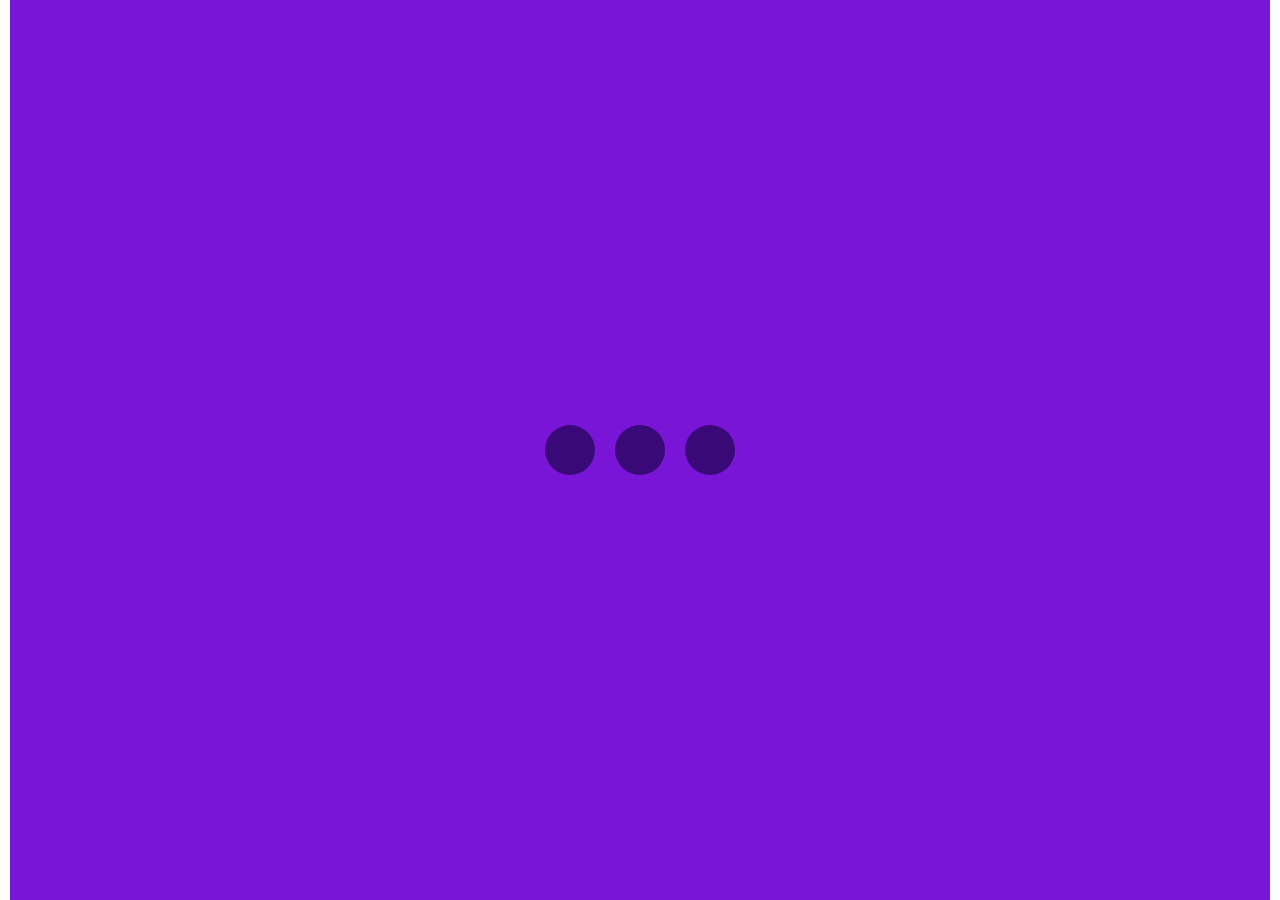
<file: index.html>
<!DOCTYPE html>
<html lang="en">
<head>
    <meta charset="UTF-8">
    <meta http-equiv="X-UA-Compatible" content="IE=edge">
    <meta name="viewport" content="width=device-width, initial-scale=1.0">
    <meta http-equiv="refresh" content="5 ; url=Home.html"/>
    <link rel="stylesheet" href="loading.css"/>
    <title>Loading</title>
</head>
<body>
    <div class="container">
    <div class="circuler">
        <div class="dot"></div>
        <dov class="dot"></dov>
        <div class="dot"></div>


    </div>
    </div>
  
</body>
</html>
</file>
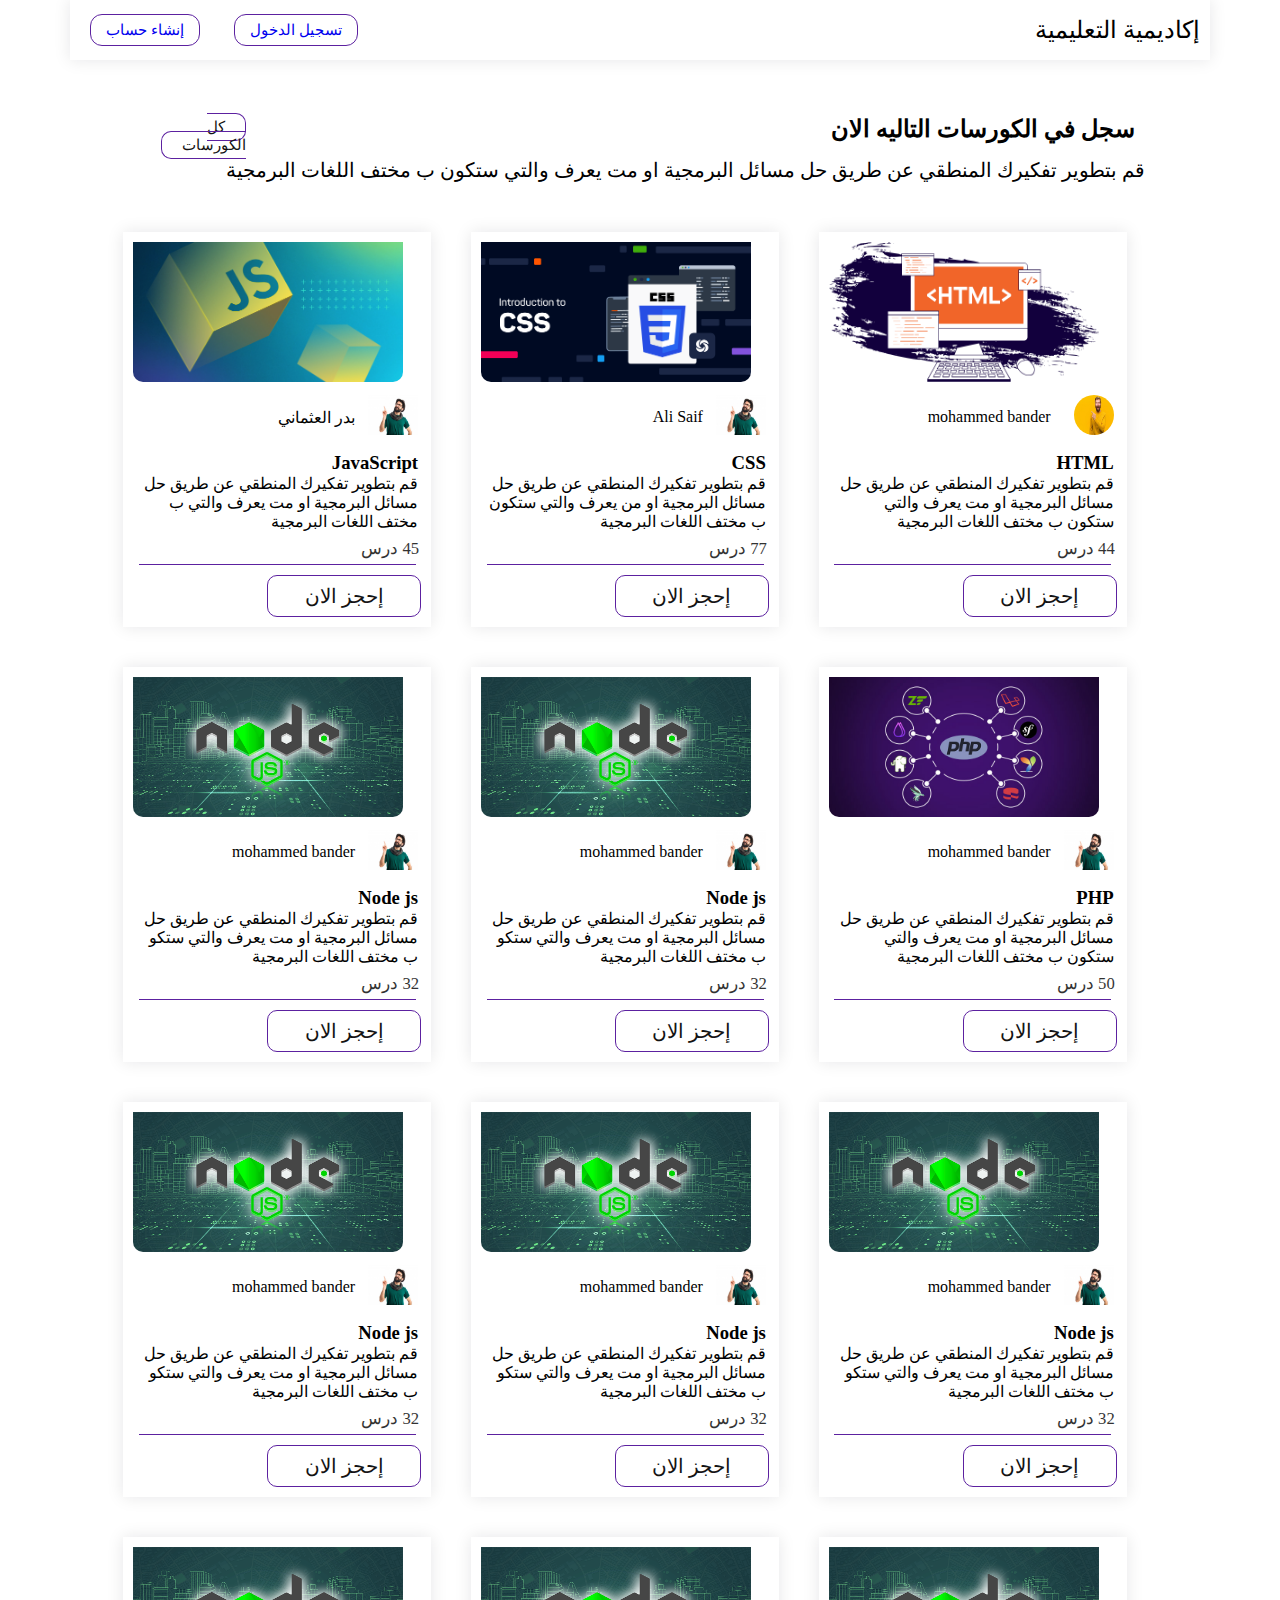
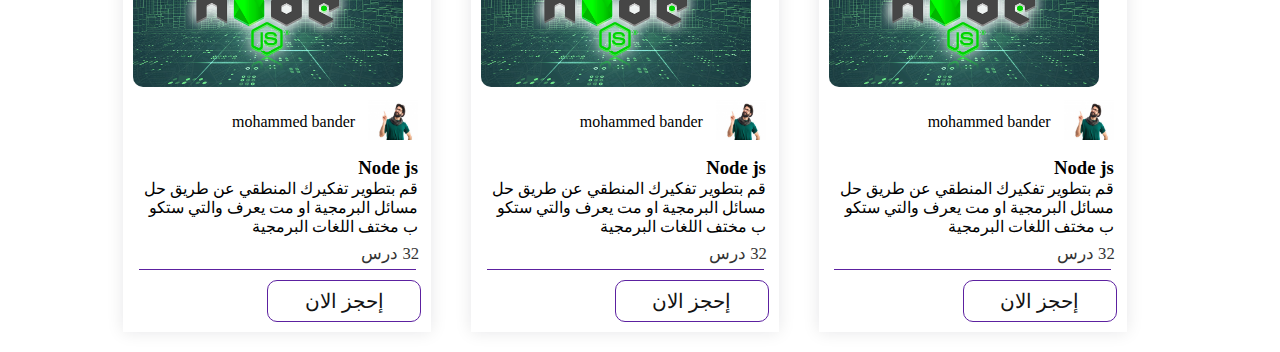
<file: allcourses.html>
<!DOCTYPE html>
<html lang="en" dir="rtl">
<head>
    <meta charset="UTF-8">
    <meta http-equiv="X-UA-Compatible" content="IE=edge">
    <meta name="viewport" content="width=device-width, initial-scale=1.0">
    <link rel="stylesheet" href="style.css">
    <title>Document</title>
</head>
<body>
    <div class="container">
        <div class="nav" class="nav-devices">
             
            <div class="logo">
                <p class="logo-text">إكاديمية التعليمية</p>
            </div>
            <div class="create-login">
             
                    <a class="login" href="login.html" >تسجيل الدخول</a>
                    <a class="login" href="register.html" >إنشاء حساب</a>
                  
               
            </div>
        


        </div>
    <div class="container">

        <div class="course">
            <div class="top-course" >
                <div class="two">
                    <h2 class="course-title-top card-title">سجل في الكورسات التاليه الان</h2>
                    <p class="course-des">قم بتطوير تفكيرك المنطقي عن طريق حل مسائل البرمجية او مت يعرف والتي ستكون
                        ب مختف اللغات البرمجية
                    </p>
                </div>
                <div class="all-course">
                    <a href="courses.html">كل الكورسات</a>
                </div>
            </div>
                
            </div>


            <div class="Featur-course" >

                <div class="card-Featur">
                    <div class="img-course">
                        <img src="image/HTML-Blog-Cover.png" alt="">
                    </div>
                    <div class="info-tecther">
                        <div class="img-techer">
                            <img style="width:40px; height:40px; border-radius: 100%;margin-left: 10px;"
                                src="image/eb9a1eac874f385c458020f7f3c03f61.jpg" alt="">
                        </div>
                        <p class="name-techer">mohammed bander</p>
                    </div>

                    <h3 class="course-title">HTML</h5>
                        <p class="course-text-desc">قم بتطوير تفكيرك المنطقي عن طريق حل مسائل البرمجية او مت يعرف والتي
                            ستكون
                            ب مختف اللغات البرمجية
                        </p>
                        <p class="course-number"><small class="">44 درس</small></p>
                        <hr class="hr" />
                        <a class="link-course" href="">إحجز الان</a>

                </div>
                <div class="card-Featur">
                    <div class="img-course">
                        <img src="image/introduction-CSS-web-og-v1.webp" alt="">
                    </div>
                    <div class="info-tecther">
                        <div class="img-techer">
                            <img style="width:50px; height:40px; ;" src="image/f284f8108eccc4699dcef7c167f94046.jpg"
                                alt="">
                        </div>
                        <p class="name-techer">Ali Saif</p>
                    </div>

                    <h3 class="course-title">CSS</h5>
                        <p class="course-text-desc">قم بتطوير تفكيرك المنطقي عن طريق حل مسائل البرمجية او من يعرف والتي
                            ستكون
                            ب مختف اللغات البرمجية
                        </p>
                        <p class="course-number"><small class="">77 درس</small></p>
                        <hr class="hr" />
                        <a class="link-course" href="">إحجز الان</a>

                </div>

                <div class="card-Featur">
                    <div class="img-course">
                        <img src="image/JavaScript---Thumbnail-1200-x-630.jpg" alt="">
                    </div>
                    <div class="info-tecther">
                        <div class="img-techer">
                            <img style="width:50px; height:40px; ;" src="image/f284f8108eccc4699dcef7c167f94046.jpg"
                                alt="">
                        </div>
                        <p class="name-techer">بدر العثماني</p>
                    </div>

                    <h3 class="course-title">JavaScript</h5>
                        <p class="course-text-desc">قم بتطوير تفكيرك المنطقي عن طريق حل مسائل البرمجية او مت يعرف والتي
                            ب مختف اللغات البرمجية
                        </p>
                        <p class="course-number"><small class="">45 درس</small></p>
                        <hr class="hr" />
                        <a class="link-course" href="">إحجز الان</a>

                </div>
                <div class="card-Featur">
                    <div class="img-course">
                        <img src="image/best-php-frameworks-1.jpg" alt="">
                    </div>
                    <div class="info-tecther">
                        <div class="img-techer">
                            <img style="width:50px; height:40px; ;" src="image/f284f8108eccc4699dcef7c167f94046.jpg"
                                alt="">
                        </div>
                        <p class="name-techer">mohammed bander</p>
                    </div>

                    <h3 class="course-title">PHP</h5>
                        <p class="course-text-desc">قم بتطوير تفكيرك المنطقي عن طريق حل مسائل البرمجية او مت يعرف والتي
                            ستكون
                            ب مختف اللغات البرمجية
                        </p>
                        <p class="course-number"><small class="">50 درس</small></p>
                        <hr class="hr" />
                        <a class="link-course" href="">إحجز الان</a>

                </div>
                <div class="card-Featur">
                    <div class="img-course">
                        <img src="image/nodejs_cover_photo_smaller_size.png" alt="">
                    </div>
                    <div class="info-tecther">
                        <div class="img-techer">
                            <img style="width:50px; height:40px; ;" src="image/f284f8108eccc4699dcef7c167f94046.jpg"
                                alt="">
                        </div>
                        <p class="name-techer">mohammed bander</p>
                    </div>

                    <h3 class="course-title">Node js</h5>
                        <p class="course-text-desc">قم بتطوير تفكيرك المنطقي عن طريق حل مسائل البرمجية او مت يعرف والتي
                            ستكو
                            ب مختف اللغات البرمجية
                        </p>
                        <p class="course-number"><small class="">32 درس</small></p>
                        <hr class="hr" />
                        <a class="link-course" href="">إحجز الان</a>

                </div>
                <div class="card-Featur">
                    <div class="img-course">
                        <img src="image/nodejs_cover_photo_smaller_size.png" alt="">
                    </div>
                    <div class="info-tecther">
                        <div class="img-techer">
                            <img style="width:50px; height:40px; ;" src="image/f284f8108eccc4699dcef7c167f94046.jpg"
                                alt="">
                        </div>
                        <p class="name-techer">mohammed bander</p>
                    </div>

                    <h3 class="course-title">Node js</h5>
                        <p class="course-text-desc">قم بتطوير تفكيرك المنطقي عن طريق حل مسائل البرمجية او مت يعرف والتي
                            ستكو
                            ب مختف اللغات البرمجية
                        </p>
                        <p class="course-number"><small class="">32 درس</small></p>
                        <hr class="hr" />
                        <a class="link-course" href="">إحجز الان</a>

                </div>
                <div class="card-Featur">
                    <div class="img-course">
                        <img src="image/nodejs_cover_photo_smaller_size.png" alt="">
                    </div>
                    <div class="info-tecther">
                        <div class="img-techer">
                            <img style="width:50px; height:40px; ;" src="image/f284f8108eccc4699dcef7c167f94046.jpg"
                                alt="">
                        </div>
                        <p class="name-techer">mohammed bander</p>
                    </div>

                    <h3 class="course-title">Node js</h5>
                        <p class="course-text-desc">قم بتطوير تفكيرك المنطقي عن طريق حل مسائل البرمجية او مت يعرف والتي
                            ستكو
                            ب مختف اللغات البرمجية
                        </p>
                        <p class="course-number"><small class="">32 درس</small></p>
                        <hr class="hr" />
                        <a class="link-course" href="">إحجز الان</a>

                </div>
                <div class="card-Featur">
                    <div class="img-course">
                        <img src="image/nodejs_cover_photo_smaller_size.png" alt="">
                    </div>
                    <div class="info-tecther">
                        <div class="img-techer">
                            <img style="width:50px; height:40px; ;" src="image/f284f8108eccc4699dcef7c167f94046.jpg"
                                alt="">
                        </div>
                        <p class="name-techer">mohammed bander</p>
                    </div>

                    <h3 class="course-title">Node js</h5>
                        <p class="course-text-desc">قم بتطوير تفكيرك المنطقي عن طريق حل مسائل البرمجية او مت يعرف والتي
                            ستكو
                            ب مختف اللغات البرمجية
                        </p>
                        <p class="course-number"><small class="">32 درس</small></p>
                        <hr class="hr" />
                        <a class="link-course" href="">إحجز الان</a>

                </div>
                <div class="card-Featur">
                    <div class="img-course">
                        <img src="image/nodejs_cover_photo_smaller_size.png" alt="">
                    </div>
                    <div class="info-tecther">
                        <div class="img-techer">
                            <img style="width:50px; height:40px; ;" src="image/f284f8108eccc4699dcef7c167f94046.jpg"
                                alt="">
                        </div>
                        <p class="name-techer">mohammed bander</p>
                    </div>

                    <h3 class="course-title">Node js</h5>
                        <p class="course-text-desc">قم بتطوير تفكيرك المنطقي عن طريق حل مسائل البرمجية او مت يعرف والتي
                            ستكو
                            ب مختف اللغات البرمجية
                        </p>
                        <p class="course-number"><small class="">32 درس</small></p>
                        <hr class="hr" />
                        <a class="link-course" href="">إحجز الان</a>

                </div>
                <div class="card-Featur">
                    <div class="img-course">
                        <img src="image/nodejs_cover_photo_smaller_size.png" alt="">
                    </div>
                    <div class="info-tecther">
                        <div class="img-techer">
                            <img style="width:50px; height:40px; ;" src="image/f284f8108eccc4699dcef7c167f94046.jpg"
                                alt="">
                        </div>
                        <p class="name-techer">mohammed bander</p>
                    </div>

                    <h3 class="course-title">Node js</h5>
                        <p class="course-text-desc">قم بتطوير تفكيرك المنطقي عن طريق حل مسائل البرمجية او مت يعرف والتي
                            ستكو
                            ب مختف اللغات البرمجية
                        </p>
                        <p class="course-number"><small class="">32 درس</small></p>
                        <hr class="hr" />
                        <a class="link-course" href="">إحجز الان</a>

                </div>
                 <div class="card-Featur">
                    <div class="img-course">
                        <img src="image/nodejs_cover_photo_smaller_size.png" alt="">
                    </div>
                    <div class="info-tecther">
                        <div class="img-techer">
                            <img style="width:50px; height:40px; ;" src="image/f284f8108eccc4699dcef7c167f94046.jpg"
                                alt="">
                        </div>
                        <p class="name-techer">mohammed bander</p>
                    </div>

                    <h3 class="course-title">Node js</h5>
                        <p class="course-text-desc">قم بتطوير تفكيرك المنطقي عن طريق حل مسائل البرمجية او مت يعرف والتي
                            ستكو
                            ب مختف اللغات البرمجية
                        </p>
                        <p class="course-number"><small class="">32 درس</small></p>
                        <hr class="hr" />
                        <a class="link-course" href="">إحجز الان</a>

                </div> <div class="card-Featur">
                    <div class="img-course">
                        <img src="image/nodejs_cover_photo_smaller_size.png" alt="">
                    </div>
                    <div class="info-tecther">
                        <div class="img-techer">
                            <img style="width:50px; height:40px; ;" src="image/f284f8108eccc4699dcef7c167f94046.jpg"
                                alt="">
                        </div>
                        <p class="name-techer">mohammed bander</p>
                    </div>

                    <h3 class="course-title">Node js</h5>
                        <p class="course-text-desc">قم بتطوير تفكيرك المنطقي عن طريق حل مسائل البرمجية او مت يعرف والتي
                            ستكو
                            ب مختف اللغات البرمجية
                        </p>
                        <p class="course-number"><small class="">32 درس</small></p>
                        <hr class="hr" />
                        <a class="link-course" href="">إحجز الان</a>

                </div>
              

            </div>
        </div>
    </div>
</body>
</html>
</file>
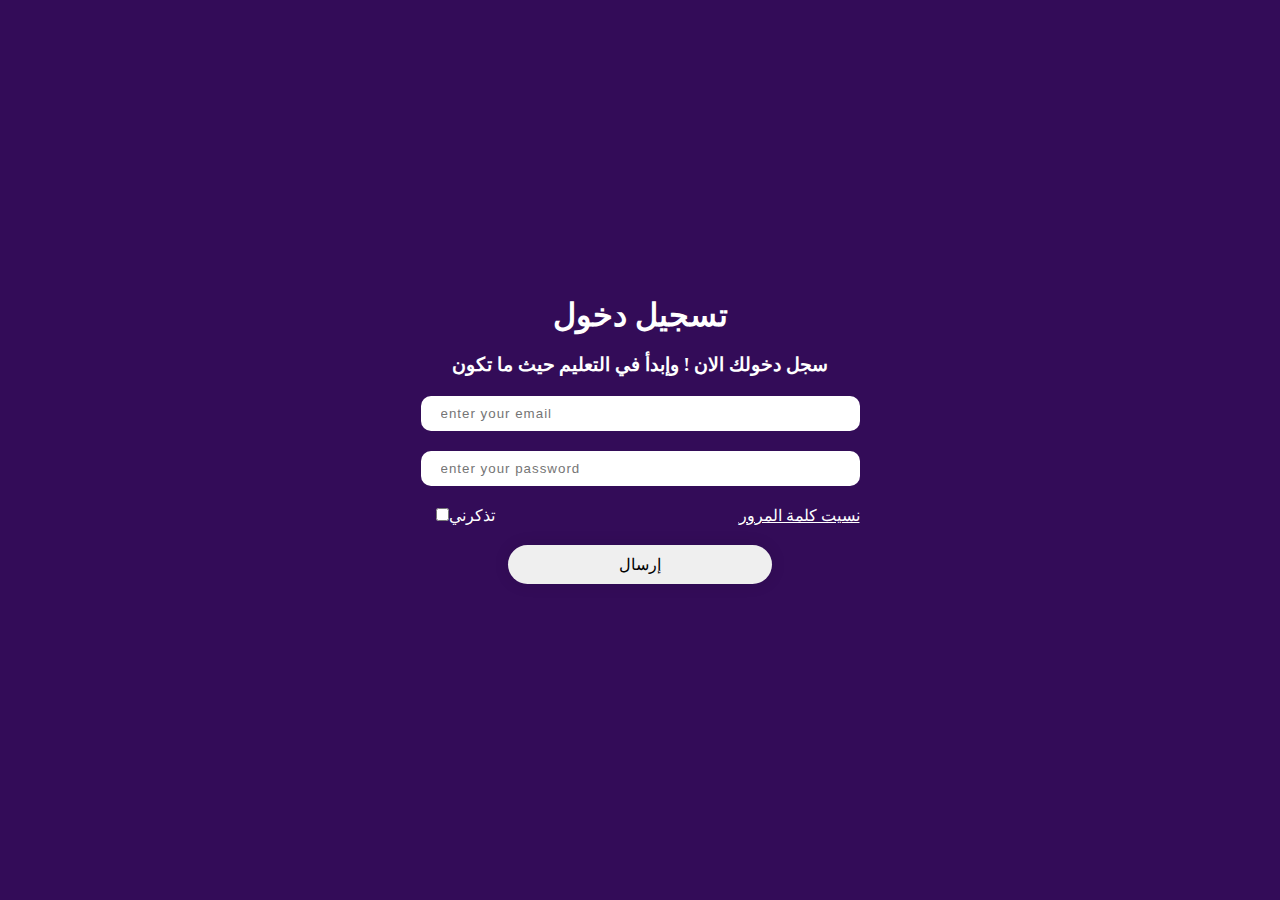
<file: login.html>
<!DOCTYPE html>
<html lang="en">

<head>
    <meta charset="UTF-8">
    <meta http-equiv="X-UA-Compatible" content="IE=edge">
    <meta name="viewport" content="width=device-width, initial-scale=1.0">
    <title>Login</title>
    <style>
        * {
            padding: 0;
            margin: 0;
            box-sizing: border-box;
            color:white;
            letter-spacing: 1px;
            /* font-family:monospace */
        }

        .container {
            padding-left: 15px;
            padding-right: 15px;
            height: 100vh;
            background-color: rgb(51, 12, 88);
            width: 80%;
            margin: 0 auto;
            display: flex;
            flex-direction: column;
            gap:20px;
            align-items: center;
            justify-content: center;
            width: 100%;

        }

        h1 {
            text-align: center;
            /* padding: 20px; */
        }

        h3 {
            width: 100%;
            display: block;
            margin: 0 auto;
        }

        .input {
            outline: none;
            padding: 10px 20px;
            border-radius: 10px;
            border: none;
            display: inline-block;
            margin-bottom: 20px;
            width: 100%;
            color:black
        }

        input[type=submit] {

            width: 60%;
            padding: 10px 20px;
            border-radius: 20px;
            outline: none;
            border: none;
            box-shadow: rgba(17, 17, 26, 0.1) 0px 0px 16px;
            margin: 0 auto;
            color: black;;
            font-size:1rem;
            display: block;
            margin:20px auto;
           

        }

        input[type=submit]:hover {
            background-color: blueviolet;
        }
        input[type=checkbox]{
            margin-left: 15px;
        }
        .chechbox{

            display: flex;
            justify-content: space-between;
            /* margin: -10px; */
        }
    </style>
</head>

<body>
    <div class="container">
        <div>
            <h1>تسجيل دخول </h1>
        </div>
        <div>

            <h3>سجل دخولك الان ! وإبدأ في التعليم حيث ما تكون</h3>
        </div>

        <form action="#" method="post" class="myform">
            <input class="input" type="text" placeholder="enter your email" name="email" />
            <input class="input" type="password" placeholder="enter your password" name="password" />
            <div class="chechbox">
                <div>
                     <input  type="checkbox" value="" name="check" />تذكرني
                </div>
                <div>
                    <a href="#" >نسيت كلمة المرور</a>
               </div>
               
               
            </div>
           
            <input type="submit" name="submit" value="إرسال" />

        </form>

    </div>

</body>

</html>
</file>
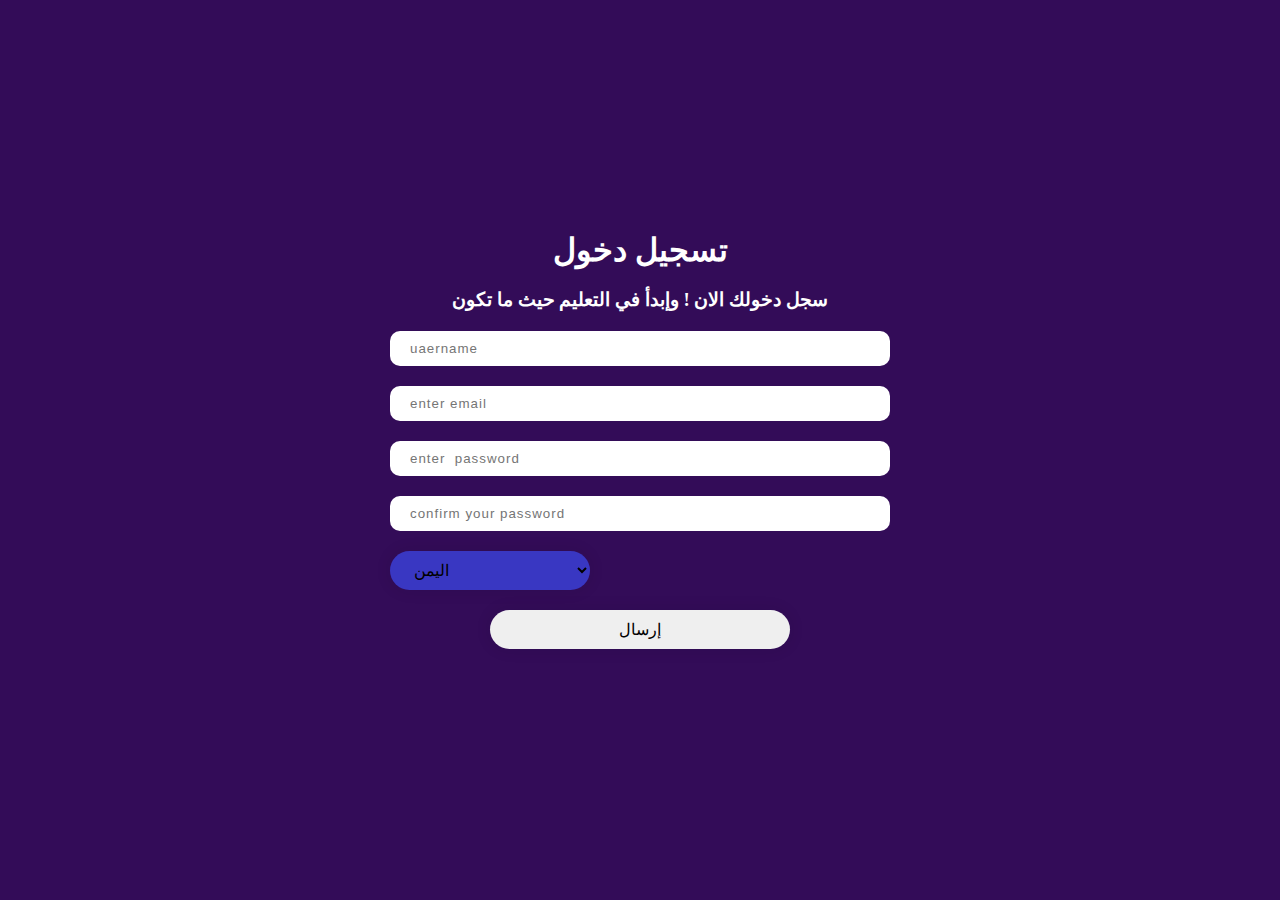
<file: register.html>
<!DOCTYPE html>
<html lang="en">

<head>
    <meta charset="UTF-8">
    <meta http-equiv="X-UA-Compatible" content="IE=edge">
    <meta name="viewport" content="width=device-width, initial-scale=1.0">
    <title>Login</title>
    <style>
        * {
            padding: 0;
            margin: 0;
            box-sizing: border-box;
            color:white;
            letter-spacing: 1px;
            /* font-family:monospace */
        }

        .container {
            padding-left: 15px;
            padding-right: 15px;
            height: 100vh;
            background-color: rgb(51, 12, 88);
           
            margin: 0 auto;
            display: flex;
            flex-direction: column;
            gap:20px;
            align-items: center;
            justify-content: center;
            /* width: 100%; */

        }

        h1 {
            text-align: center;
            /* padding: 20px; */
        }

        h3 {
          
            width: 100%;
            display: block;
            margin: 0 auto;
        }

        .input {
            outline: none;
            padding: 10px 20px;
            border-radius: 10px;
            border: none;
            /* display: inline-block; */
            margin-bottom: 20px;
            width: 100%;
            color:black
        }

        input[type=submit] {

            width: 60%;
            padding: 10px 20px;
            border-radius: 20px;
            outline: none;
            border: none;
            box-shadow: rgba(17, 17, 26, 0.1) 0px 0px 16px;
           
            color: black;;
            font-size:1rem;
            display: block;
            margin:20px auto;
           

        }
        .selects{
            width: 40%;
            padding: 10px 20px;
            border-radius: 20px;
            outline: none;
            border: none;
            box-shadow: rgba(17, 17, 26, 0.1) 0px 0px 16px;
            color: black;;
            font-size:1rem;
        }
        select{
            background-color: rgb(57, 55, 194);
        }

        input[type=submit]:hover {
            background-color: blueviolet;
        }

        .myform{
            width: 40%;
        }
        /* small  and large*/
/* ملاحظة احذف العرض حق كونتينر الرئيسية */
@media (max-width:780px){
    .container{
        /* width:750px; */
    }
    .myform{
            width: 90%;
        }
}

  
       
    </style>
</head>

<body>
    <div class="container">
        <div>
            <h1>تسجيل دخول </h1>
        </div>
        <div>

            <h3>سجل دخولك الان ! وإبدأ في التعليم حيث ما تكون</h3>
        </div>

        <form action="#" method="post" class="myform">
            
            <input class="input" type="text" placeholder="uaername" name="username" />
                <input class="input" type="text" placeholder="enter email" name="email" />
                <input class="input" type="password" placeholder="enter  password" name="password" />
                <input class="input" type="password" placeholder="confirm your password" name="passConf" />
                <select class="selects">
                    <option selected value="yemen">اليمن</option>
                    <option value="saudi">السعودية</option>
                    <option value="chian">الصين</option>
                    <option value="qatar">قطر</option>
                    <option value="oman">عمان</option>

                </select>
 


        <input type="submit" name="submit" value="إرسال" />

        </form>

    </div>

</body>

</html>
</file>
<file: loading.css>
*{
    padding: 0;
    margin: 0;
    box-sizing: border-box;
}
.container{
    width:100%;
    /* margin: 0 auto; */
    padding: 10px;
    display: flex;
    align-items: center;
    justify-content: center;
    align-content: center;
    height: 100vh;
}

.circuler{
    background-color: rgb(121, 21, 214);
    display: flex;
    align-items: center;
    justify-content: center;
    height: 100vh;
    width:100%;
}
.dot{
    width: 50px;
    height: 50px;
    border-radius: 100%;
    margin: 10px;
    background-color: rgb(57, 10, 119);
    transition: .4s all;
    animation: loading  1s linear infinite
}
@keyframes loading {
    0% {
        transform: translateY(-20px);
    }
    50% ,75%{
        transform: translateY(0px);
    }
    100%{
        transform: translateY(-20px);
    }
}
</file>
<file: style.css>
* {
    box-sizing: border-box;
    margin: 0;
    border: 0;

}
body{
    overflow-x: hidden;
}

.container {
    margin: 0 auto;
    padding-left: 15px;
    padding-right: 15px;
}

.scroll .slider{
    display: flex;
    overflow-x: hidden;
    scroll-behavior: smooth;
}
.scroll .control{
    position: absolute;
    width: 50px;
    height: 50px;
    border-radius: 50%;
    cursor: pointer;
    object-fit: cover;
    padding: 10px;

}


.logo-text {
    font-size: 24px;
    margin: 10px;
}

.header-text h1 {
    line-height: 1.5;
}

/* Scroll animation */
#dorat{
    transition: all .9s;
    transform: translateX(100%);
}
#dorat:nth-of-type(even){

transform: translateX(-100%);
}
#dorat.show{
    transform: translate(0%); 
}

.nav {
    height: 60px;
    display: flex;
    justify-content: space-between;
    align-items: center;
    box-shadow: rgba(17, 17, 26, 0.1) 0px 0px 16px;
   
}

input[type=button],.login {
    padding: 7px 15px;
    margin-left: 20px;
    background-color: white;
    border: 1px solid #5C21A0;
    border-radius: 12px;
    font-size: 15px;
    margin-right: 10px;
    transition: .3s all;
    text-decoration: none;

}

input[type=button]:hover, .link-course:hover, .all-course a:hover,.login:hover {
    background-color: #5C21A0;
    color: white;

}

input[type=search] {
    padding: 13px 20px;
    border-radius: 10px;
    width: 80%;
    margin-top: 20px;
    outline: none;
    border: 1px solid #5C21A0;
    background-image: url('image/تنزيل.png');
    background-position: 10px -0px;
    background-repeat: no-repeat;
    background-size: contain;

}

.header-container {
    display: flex;
    justify-content: center;
    align-items: center;
    height: 380px;
    background-repeat: no-repeat;
    background-size: contain;
    background-position: center;
}

.header-text, .top-category h2 {
    font-size: 20px;
    max-width: 25%;
    min-width: 40%;
}

.header-text h1 {
    color: #5C21A0
}

.why-learing {
    display: flex;
    height: 390px;
    align-items: center;

}

.card-header-step {
    display: flex;
    flex-direction: row;
    flex-wrap: wrap;
    width: 100%;
    margin: 30px 10px;
    justify-content: space-evenly;
}

.card-header {
    margin: 20px;
    padding: 10px;
    width: 40%;
}

.card-info {
    width: 35%;
    box-shadow: rgba(17, 17, 26, 0.1) 0px 0px 16px;
    padding: 3px;
    margin: 10px 10px;
    text-align: center;
    padding: 10px;
}

.circulerimg1, .card-info {
    transition: all .5s;
}

.img-whyLearing {
    padding: 5px;
    width: 70px;
    height: 70px;
    border-radius: 100%;
}

.circulerimg1:hover, .card-info:hover {
    transform: scale(1.1);
}

.card-header-step p {
    width: 90%;
}

.back-category {
   
    background-color: #F9F9F9;
  
}

.top-category {
    padding: 10px;
    padding-left: 20px;
    margin: 0px auto;
    width: 80%;
}

.div-category {
    display: flex;
    flex-flow: row wrap;
    justify-content: center;
    margin: 15px;
}

.Category {
    width: 15%;
    background-color: #ffffff;
    margin: 10px;
    padding: 10px;
    text-align: center;
    height: 150px;
    box-shadow: rgba(17, 17, 26, 0.1) 0px 0px 7px;
}

.lang-desc {
    font-size: 12px;
}

.top-category h2 {
    margin: 10px 20px;
    font-size: 40px;
}

.desc-catogry {
    width: 60%;
    letter-spacing: .2px;
    padding: 0px;
    margin: 27px;
    font-size: 20px;
}

i {
    position: relative;
    top: 80px;
    left: -50px;
}

.course h2 {
    margin: 15px 20px;
}

.course-des {
    margin: 0 20px;
    width: 100%;
    margin-top: -10px;
    font-size: 20px;
}

.Featur-course {
    display: flex;
    flex-wrap: wrap;
    justify-content: center;
   

}

.card-Featur:hover {
    transform: translateY(-10px);
}

.card-Featur {
    margin: 20px;
    transition: .4s all;
    box-shadow: rgba(17, 17, 26, 0.1) 0px 0px 16px;
    width: 27%;
}

.top-course {
    margin: 30px;
    display: flex;
    align-items: center;
    justify-content: space-between;
    /* background-color: red; */

}

.top-course h2 {
    padding: 10px;
}

.all-course a {
    margin-left: 40px;
    width: 50%;
    border: 1px solid #5C21A0;
    padding:5px 20px;
    border-radius: 10px;
    font-size:15px;
    text-align: center;
    text-decoration: none;
    color: rgb(19, 19, 19)
}

.img-course img {
    width: 270px;
    display: block;
    margin: auto;
    height: 150px;
    padding-top: 10px;
    border-radius: 10px;
    margin-left: 10px;
}

.img-techer {
    margin: 13px;
}

.info-tecther {
    display: flex;
    align-items: center;
}

.name-techer, .lang-title {
    transition: all .3s;



}

.name-techer:hover, .lang-title:hover {
    color: #5C21A0;
    font-size: large;
}

.course-text-desc {
    width: 90%;
    margin: 0 13px;
}

.course-number {
    font-size: 20px;
    padding: 5px 12px;
    opacity: .8;
}

.link-course {
    display: block;
    width: 50%;
    border: 1px solid #5C21A0;
    margin: 10px;
    padding: 8px 29px;
    border-radius: 10px;
    font-size: 20px;
    text-align: center;
    text-decoration: none;
    color: rgb(19, 19, 19)
}

.hr {
    height: 1px;
    width: 90%;
    margin: 0 auto;
    background-color: #5C21A0;
}

.course-title {
    margin: 0 13px;

}

.title-say, .desc-say {
    margin: 13px 25px;
    font-size: 25px;

}

.text-client {
    margin: 20px;
    padding-top: 20px;
}

.tell-client {
    width: 30%;
    margin: 15px 12px;
    box-shadow: rgba(17, 17, 26, 0.1) 0px 0px 25px, rgba(17, 17, 26, 0.1) 0px 0px 25px;
    padding: 20px;
    transition: all .4s;
    border-radius: 7px;
    background-color: #ffffff;
}

.card-client {
    display: flex;
    justify-content: center;
}

.client-say {
    background: #F9F9F9;
    margin: 0px auto;
    width: 80%;
}

.tell-client:hover {
    transform: scale(1.1s);
}


.ready {
    display: flex;
    gap: 30px;
    justify-content: space-evenly;
    align-items: center;
    height: 200px;
}

.link-ready {
    width: 30%;
    padding: 20px;
}

.footer {
    text-align: center;
    height: 70px;
    display: flex;
    justify-content: center;
    align-items: center;
    font-size: 25px;
    background-color: #5C21A0;
    color: white;
    letter-spacing: 1.2px;

}

@media (max-width:570px) {
    .container, .back-category {
       
        width: 550px;
     
    }
 
    .header-text {
        min-width: 100%;
        text-align: center;
    }
    .top-category{
        width: 100%;
            }
 

    .why-learing {
        display: flex;

        height: fit-content;
        align-items: center;
        flex-direction: column;
    }

    .card-header-step {

        display: flex;
        flex-direction: row;
        flex-wrap: wrap;
        width: 100%;
        margin: 00px 10px;
        justify-content: center;
    }

    .card-info {
        width: 70%;
    }

    .card-header {

        width: 80%;
    }

    .Category {
        width: 40%;
    }

    .top-category h2, .desc-catogry {
        width: 100%;
    }

    .card-Featur {
        width: 70%;
    }

    .img-course img {
        width: 362px;
        height: 165px;
        padding-top: 0px;
        border-radius: 0px;
        margin-left: 5px;

    }

    .tell-client {
        width: 60%;
    }

    .card-client {

        align-items: center;
        flex-direction: column;

    }

    .footer .back-category {

        display: block;
        width:100% ;
        height: 30px;
       /* padding-top:7px; */

    }

    .client-say {

        width: 100%;

    }
  
    .two{
        width: 70%;
    }
    .all-course a {
        margin-left: -20px;
        width: 50%;
        padding:10px 20px;
    }
}
@media (min-width:571px) and (max-width:779px) {

    .header-text {
        min-width: 70%;
    }

    .header-container {
        text-align: center;
        margin-bottom: 10px;
        width: 100%;
    }

    .why-learing {
        display: flex;
        height: fit-content;
        align-items: center;
        flex-direction: column;
    }

    .card-header-step {
        display: flex;
        flex-direction: row;
        flex-wrap: wrap;
        width: 100%;
        margin: 00px 10px;
        justify-content: space-evenly;
    }

    .card-header {
        width: 100%;
        text-align: center;
    }

    .card-info {
        width: 45%;
      
    }

    .card-Featur {
        width:40%;
       

    }

    .img-course img {
        width:100%;
        height: 155px;
        padding-top: 0px;
        border-radius: 0px;
    }

    .tell-client {
        width:45%;
     
    }

    .card-client {
       
        width: 100%;
        flex-direction: row;
        flex-wrap: wrap;
    }

    .Category {
        width: 27%;
    }

    .top-category h2, .desc-catogry {
        width: 100%;
    }
   
    .two{
        width: 60%;
    }
    .all-course a {
        width: 90%;
        padding:10px 20px;
     
    }
    

}
@media (min-width:780px) and (max-width:991px) {
    .container {
        width: 750px;
    }
    .Category {
        width: 20%;
    }

    .card-Featur {
        width: 40%;
    }

    .img-course img {
        width: 285px;
        height: 155px;
        padding-top: 0px;
        border-radius: 0px;
    }

    .tell-client {
        width: 30%;
    }
    .top-course {
    
    }
    .two{
        width: 60%;
    }
    .all-course a {
        width: 80%;
        padding:10px 20px;
     
    }
    
}

/* mediam and large */
@media (min-width:992px) and (max-width:1190px) {
    .container {
        width: 970px;
      
    }

    .card-Featur {
        margin: 10px auto;
        transition: .4s all;
        box-shadow: rgba(17, 17, 26, 0.1) 0px 0px 16px;
        width: 30%;
    }

    .img-course img {
        width: 280px;
        height: 155px;
        padding-top: 0px;
        border-radius: 0px;
        margin-left: 5px;
    }

    .top-category h2, .desc-catogry {
        margin-right: -80px;
    }
    .top-course {
        margin:10px 0px ;
    
    }
    
    .top-course h2 {
        padding: 10px;
    }
    
    .all-course a {
        margin-left: 40px;
        width: 50%;
        border: 1px solid #5C21A0;
        padding: 8px 29px;
        border-radius: 10px;
        font-size: 20px;
        text-align: center;
        text-decoration: none;
        color: rgb(19, 19, 19)
    }
}

/* large and large */
@media (min-width:1200px) {
    .container {

        width: 1170px;
    }

}
</file>
